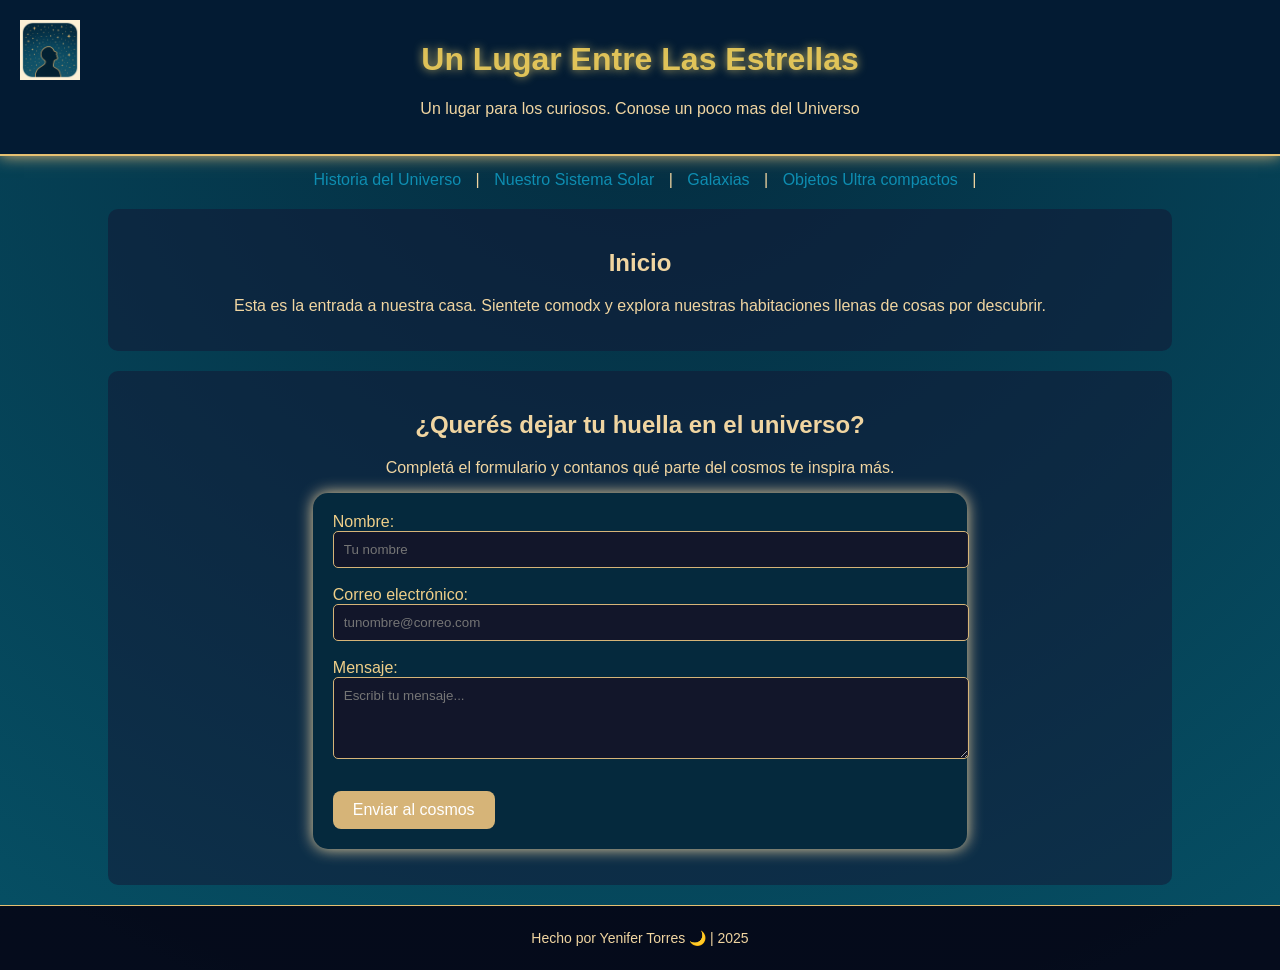
<file: index.html>
<!DOCTYPE html>
<html lang="es"> 
<head>
    <meta charset="UTF-8">
    <meta name="viewport"
content="width=device-width, initial-scale=1.0">
    <title>Un Lugar Entre Las Estrellas</title>
    <link rel="stylesheet" href="styles.css">
     <link rel="icon" href="imagenes/logo1.png" type="image/png">
    </head>
<body>
    <header>
        <img src="imagenes/logo.png" alt= "Logo del sitio" class="logo">
        <div class="texto">
                <h1>Un Lugar Entre Las Estrellas</h1>
           <p>Un lugar para los curiosos. Conose un poco mas del Universo</p>
        </div>
    </header>
    <nav>
        <a href="HistoriadelUniverso.html">Historia del Universo</a> |
        <a href="sistemasolar.html">Nuestro Sistema Solar</a> |
        <a href="galaxias.html">Galaxias</a> |
        <a href="objetosultracompactos.html">Objetos Ultra compactos</a> |
    </nav> 
    <section>
        <h2>Inicio</h2>
        <p>Esta es la entrada a nuestra casa. Sientete comodx y explora nuestras habitaciones llenas de cosas por descubrir.</p>
    </section>
   <section id="contacto">
    <h2>¿Querés dejar tu huella en el universo?</h2>
    <p>Completá el formulario y contanos qué parte del cosmos te inspira más.</p>

    <form id="formulario-espacial">
        <label for="nombre">Nombre:</label><br>
        <input type="text" id="nombre" name="nombre" placeholder="Tu nombre" required><br><br>

        <label for="email">Correo electrónico:</label><br>
        <input type="email" id="email" name="email" placeholder="tunombre@correo.com" required><br><br>

        <label for="mensaje">Mensaje:</label><br>
        <textarea id="mensaje" name="mensaje" rows="4" placeholder="Escribí tu mensaje..." required></textarea><br><br>

        <button type="submit">Enviar al cosmos</button>
    </form>

    <p id="respuesta"></p>
</section>
    <footer>
        <p>Hecho por Yenifer Torres 🌙 | 2025</p> 
    </footer>
    <script src= "script.js"></script>
</body> 
</html>
</file>
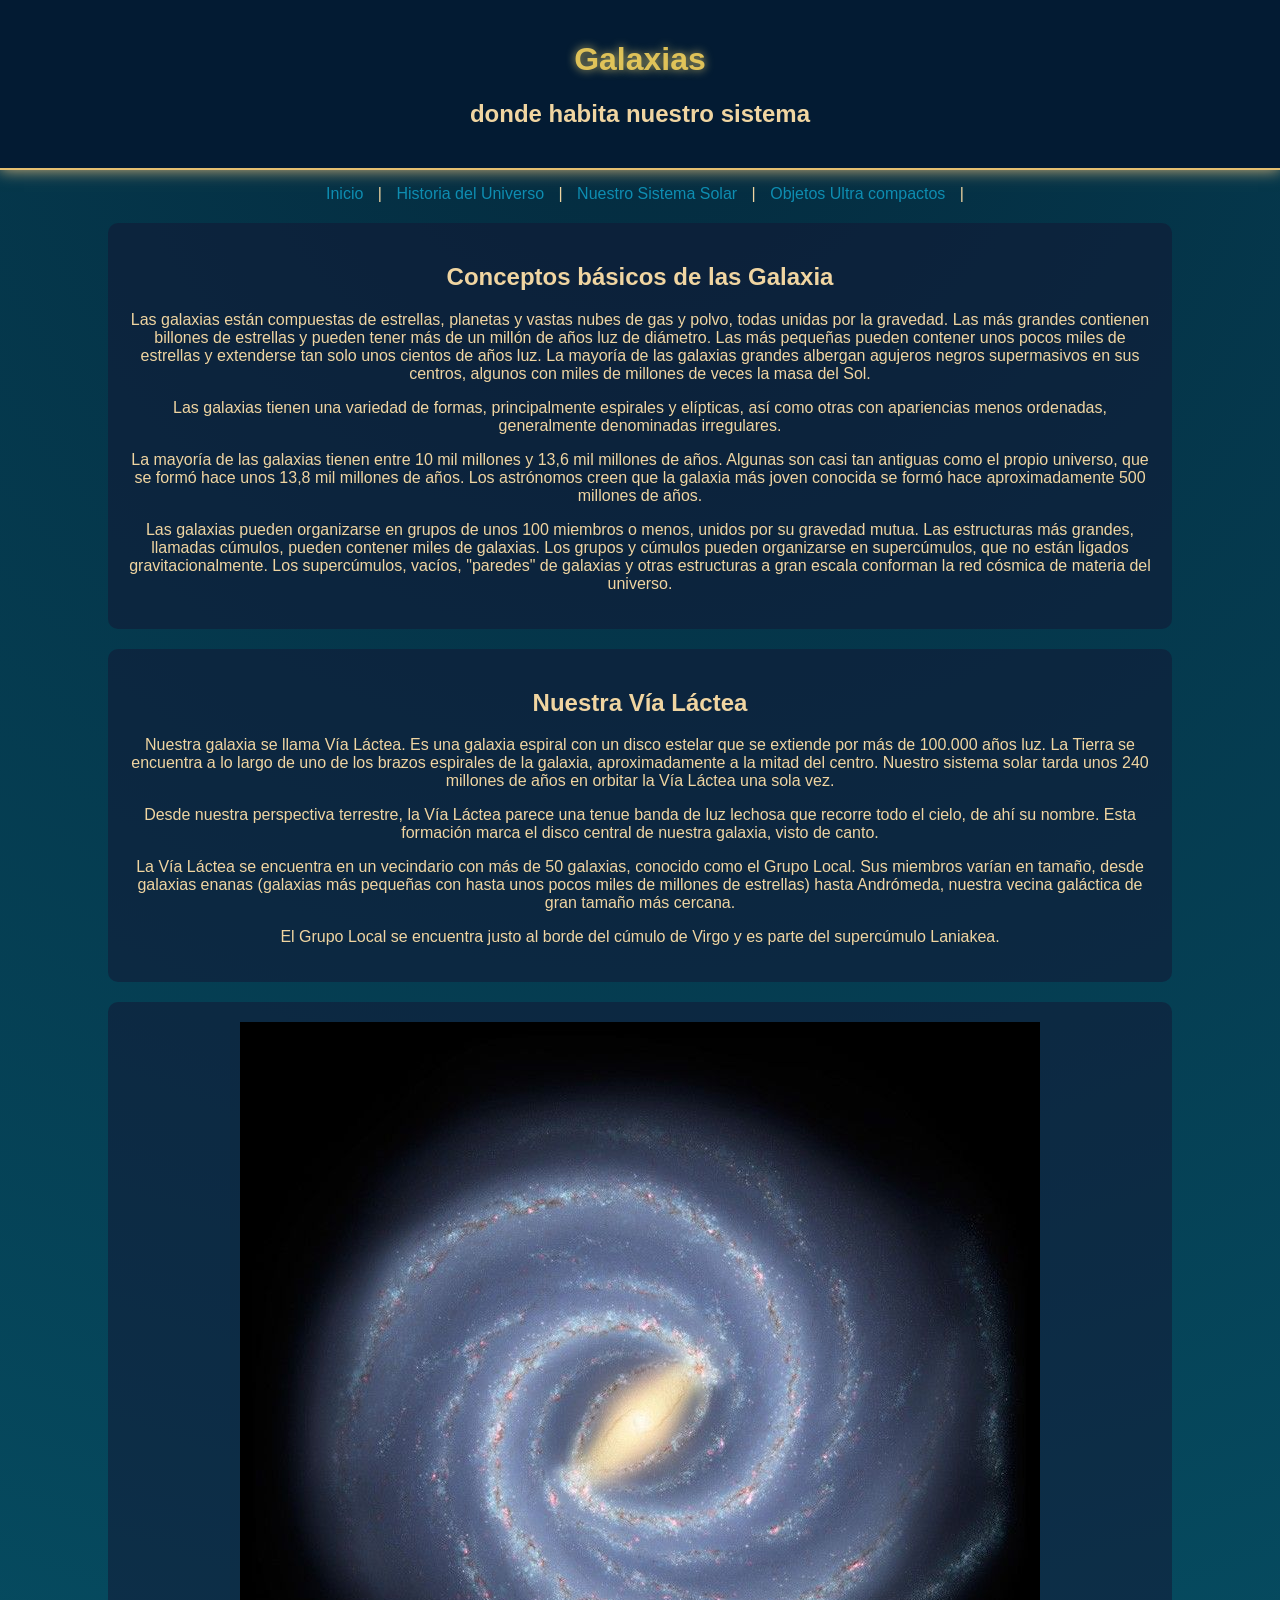
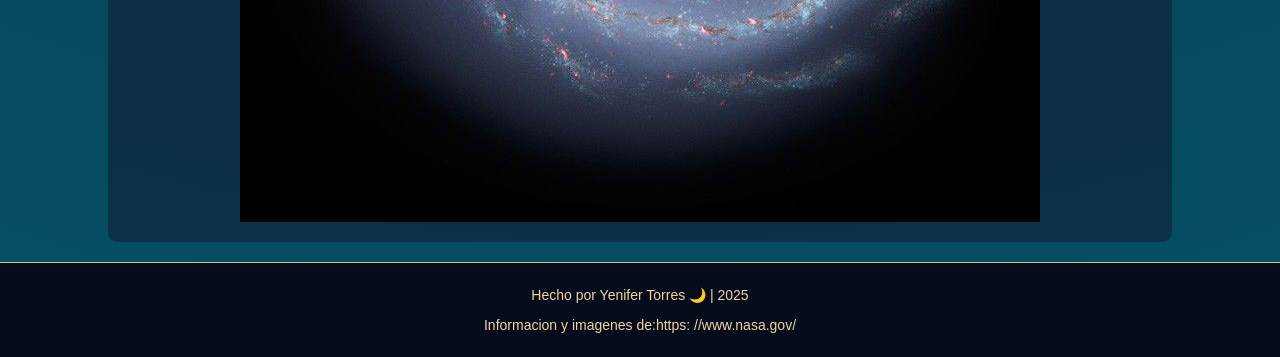
<file: galaxias.html>
<!DOCTYPE html>
<html lang="es"> 
<head>
    <meta charset="UTF-8">
    <meta name="viewport" content="width=device-width, initial-scale=1.0">
    <title>Galaxias</title>
    <link rel="stylesheet" href="styles.css">
    </head>
    <body>
        <header>
            <h1>Galaxias</h1>
            <h2>donde habita nuestro sistema</h2>
        </header>
        
        <nav>
            <a href="index.html">Inicio</a> |
            <a href="HistoriadelUniverso.html">Historia del Universo</a> |
            <a href="sistemasolar.html">Nuestro Sistema Solar</a> |
            <a href="objetosultracompactos.html">Objetos Ultra compactos</a> |
        </nav>
        <section>
            <h2>Conceptos básicos de las Galaxia</h2>
            <p>Las galaxias están compuestas de estrellas, planetas y vastas nubes de gas y polvo, todas unidas por la gravedad. Las más grandes contienen billones de estrellas y pueden tener más de un millón de años luz de diámetro. Las más pequeñas pueden contener unos pocos miles de estrellas y extenderse tan solo unos cientos de años luz. La mayoría de las galaxias grandes albergan agujeros negros supermasivos en sus centros, algunos con miles de millones de veces la masa del Sol.</p>
            <p>Las galaxias tienen una variedad de formas, principalmente espirales y elípticas, así como otras con apariencias menos ordenadas, generalmente denominadas irregulares.</p>
            <p>La mayoría de las galaxias tienen entre 10 mil millones y 13,6 mil millones de años. Algunas son casi tan antiguas como el propio universo, que se formó hace unos 13,8 mil millones de años. Los astrónomos creen que la galaxia más joven conocida se formó hace aproximadamente 500 millones de años.</p>
            <p>Las galaxias pueden organizarse en grupos de unos 100 miembros o menos, unidos por su gravedad mutua. Las estructuras más grandes, llamadas cúmulos, pueden contener miles de galaxias. Los grupos y cúmulos pueden organizarse en supercúmulos, que no están ligados gravitacionalmente. Los supercúmulos, vacíos, "paredes" de galaxias y otras estructuras a gran escala conforman la red cósmica de materia del universo.</p>
        </section>
        <section>
            <h2>Nuestra Vía Láctea</h2>
            <p>Nuestra galaxia se llama Vía Láctea. Es una galaxia espiral con un disco estelar que se extiende por más de 100.000 años luz. La Tierra se encuentra a lo largo de uno de los brazos espirales de la galaxia, aproximadamente a la mitad del centro. Nuestro sistema solar tarda unos 240 millones de años en orbitar la Vía Láctea una sola vez.</p>
            <p>Desde nuestra perspectiva terrestre, la Vía Láctea parece una tenue banda de luz lechosa que recorre todo el cielo, de ahí su nombre. Esta formación marca el disco central de nuestra galaxia, visto de canto.</p>
            <p>La Vía Láctea se encuentra en un vecindario con más de 50 galaxias, conocido como el Grupo Local. Sus miembros varían en tamaño, desde galaxias enanas (galaxias más pequeñas con hasta unos pocos miles de millones de estrellas) hasta Andrómeda, nuestra vecina galáctica de gran tamaño más cercana.</p>
            <p>El Grupo Local se encuentra justo al borde del cúmulo de Virgo y es parte del supercúmulo Laniakea.</p>
        </section>
        <section><img src="imagenes/galaxia.jpeg" alt=historia widith=120></section>
        <footer>
            <p>Hecho por Yenifer Torres 🌙 | 2025</p>
            <p>Informacion y imagenes de:https: //www.nasa.gov/ </p>
        </footer>
    </body>
</html>
</file>
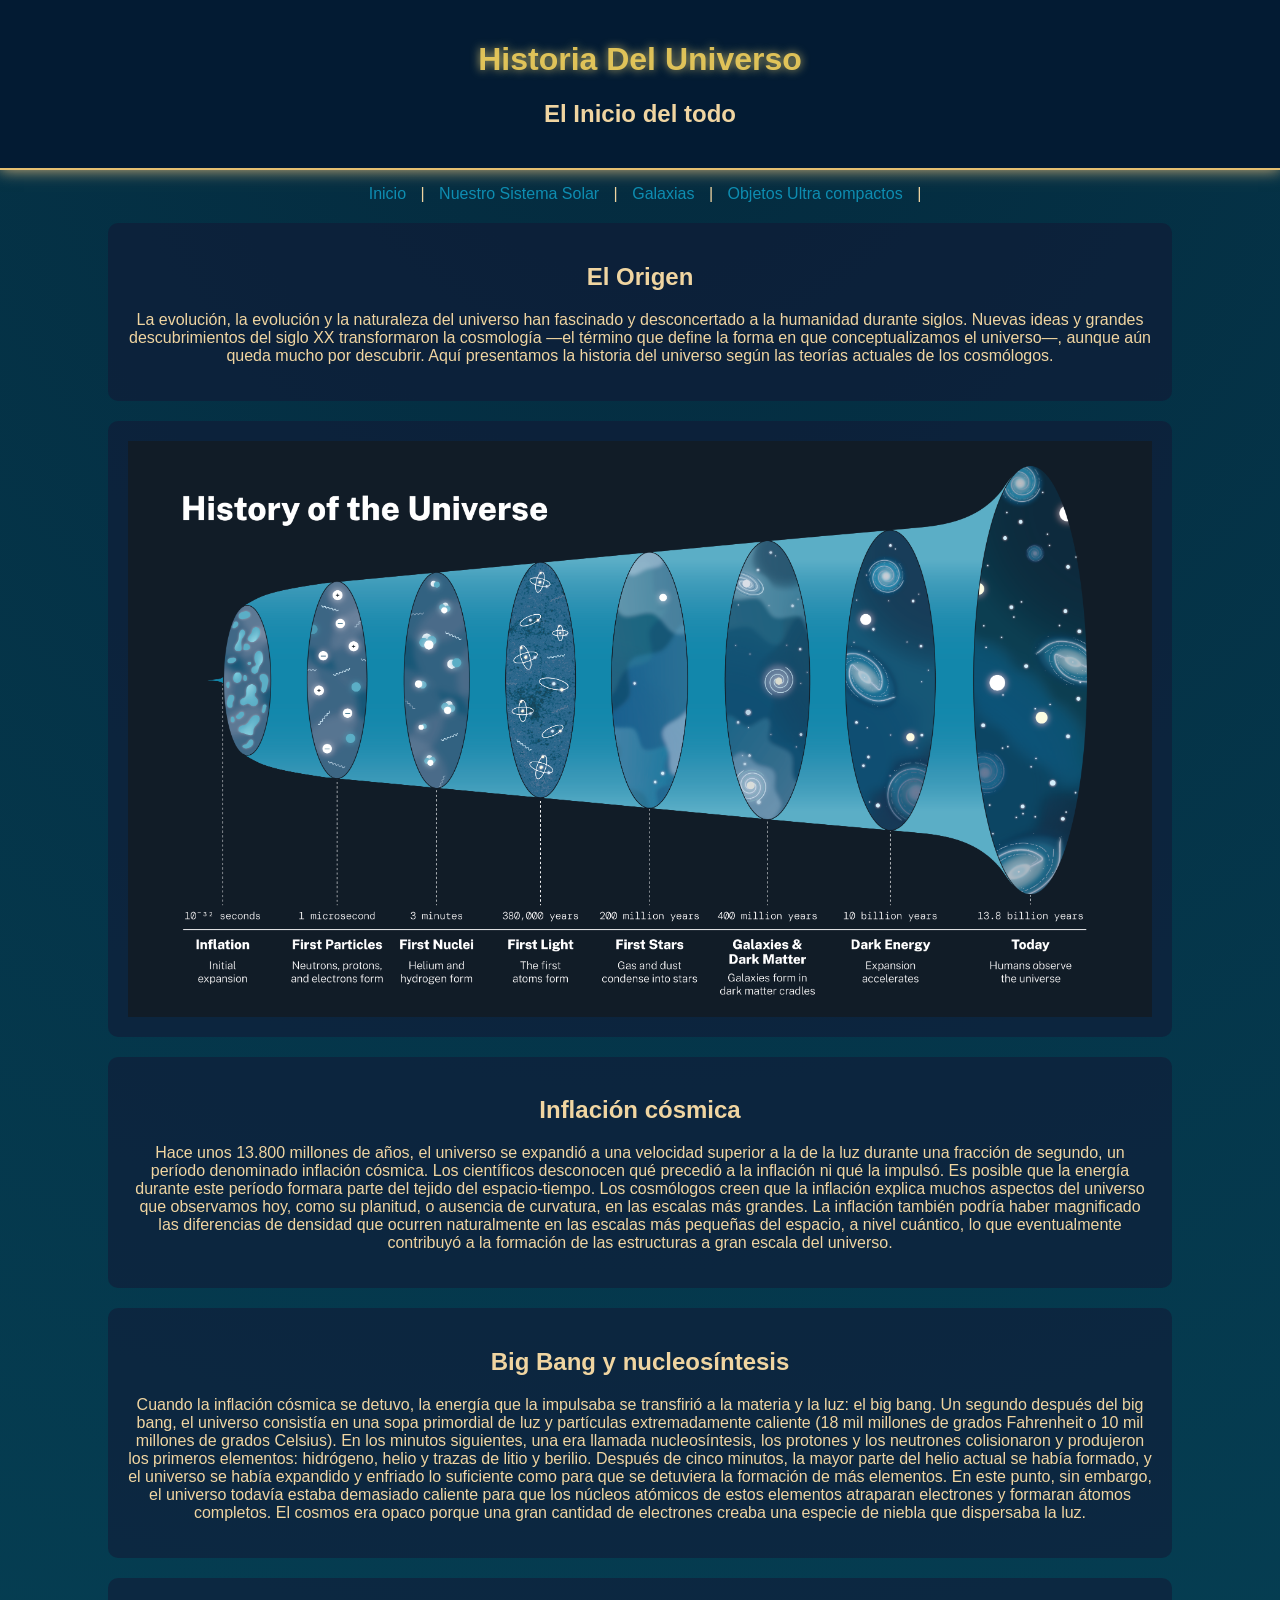
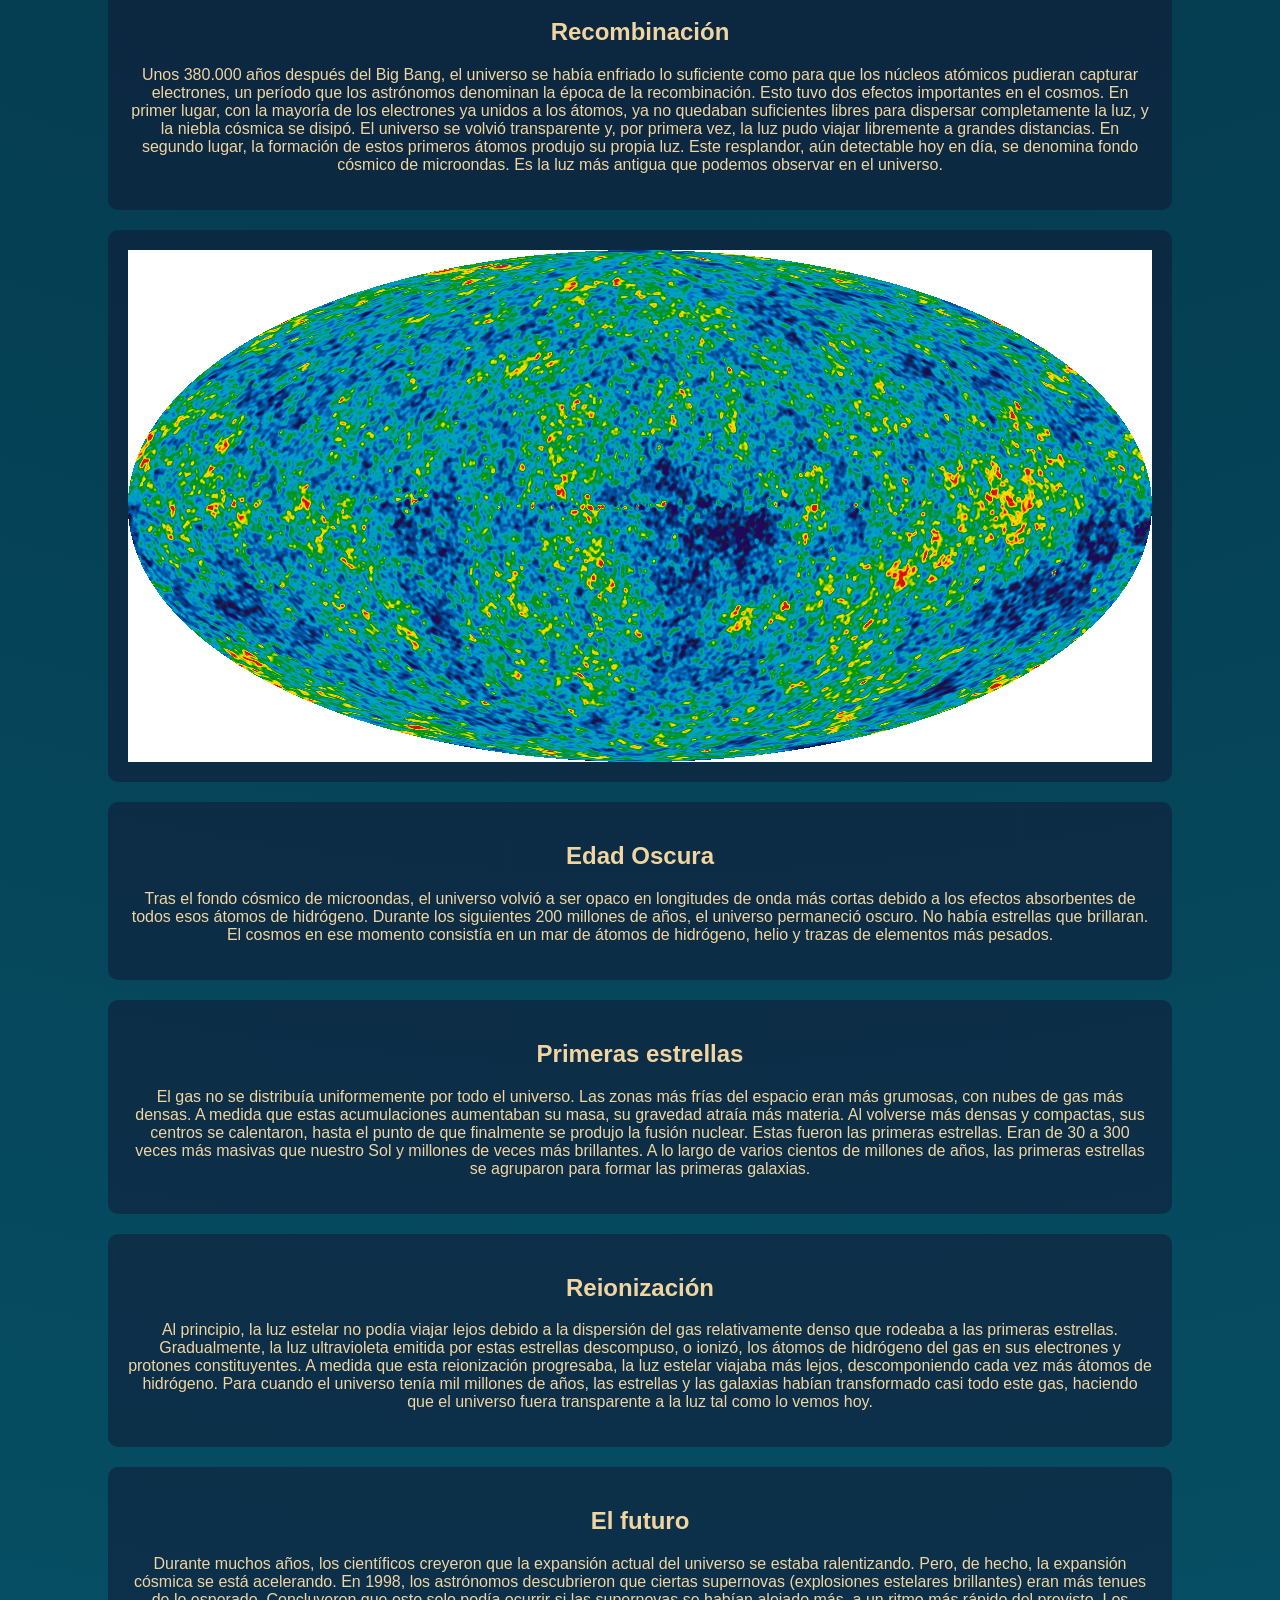
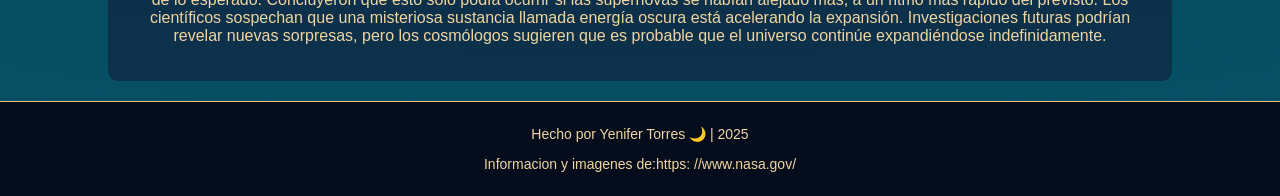
<file: HistoriadelUniverso.html>
<!DOCTYPE html>
<html lang="es"> 
<head>
    <meta charset="UTF-8">
    <meta name="viewport" content="width=device-width, initial-scale=1.0">
    <title>Historia Del Universo - Un Lugar Entre Las Estrellas</title>
    <link rel="stylesheet" href="styles.css">
    </head>
    <body>
        <header>
            <h1>Historia Del Universo</h1>
            <h2>El Inicio del todo</h2>
        </header>
        <nav>
            <a href="index.html">Inicio</a> |
            <a href="sistemasolar.html">Nuestro Sistema Solar</a> |
            <a href="galaxias.html">Galaxias</a> |
            <a href="objetosultracompactos.html">Objetos Ultra compactos</a> |
        </nav>
        <section>
            <h2>El Origen</h2>
            <p>La evolución, la evolución y la naturaleza del universo han fascinado y desconcertado a la humanidad durante siglos. Nuevas ideas y grandes descubrimientos del siglo XX transformaron la cosmología —el término que define la forma en que conceptualizamos el universo—, aunque aún queda mucho por descubrir. Aquí presentamos la historia del universo según las teorías actuales de los cosmólogos.</p>
        </section>
        <section><img src="imagenes/Historia%20del%20Universo.png" alt=historia widith=3000 heigth=3000></section>
        <section> <h2>Inflación cósmica</h2>
        <p>Hace unos 13.800 millones de años, el universo se expandió a una velocidad superior a la de la luz durante una fracción de segundo, un período denominado inflación cósmica. Los científicos desconocen qué precedió a la inflación ni qué la impulsó. Es posible que la energía durante este período formara parte del tejido del espacio-tiempo. Los cosmólogos creen que la inflación explica muchos aspectos del universo que observamos hoy, como su planitud, o ausencia de curvatura, en las escalas más grandes. La inflación también podría haber magnificado las diferencias de densidad que ocurren naturalmente en las escalas más pequeñas del espacio, a nivel cuántico, lo que eventualmente contribuyó a la formación de las estructuras a gran escala del universo.</p>
        </section>
        
        <section> 
            <h2>Big Bang y nucleosíntesis</h2>
            <p>Cuando la inflación cósmica se detuvo, la energía que la impulsaba se transfirió a la materia y la luz: el big bang. Un segundo después del big bang, el universo consistía en una sopa primordial de luz y partículas extremadamente caliente (18 mil millones de grados Fahrenheit o 10 mil millones de grados Celsius). En los minutos siguientes, una era llamada nucleosíntesis, los protones y los neutrones colisionaron y produjeron los primeros elementos: hidrógeno, helio y trazas de litio y berilio. Después de cinco minutos, la mayor parte del helio actual se había formado, y el universo se había expandido y enfriado lo suficiente como para que se detuviera la formación de más elementos. En este punto, sin embargo, el universo todavía estaba demasiado caliente para que los núcleos atómicos de estos elementos atraparan electrones y formaran átomos completos. El cosmos era opaco porque una gran cantidad de electrones creaba una especie de niebla que dispersaba la luz.</p>
        </section> 
        
        <section> 
            <h2>Recombinación</h2>
            <p>Unos 380.000 años después del Big Bang, el universo se había enfriado lo suficiente como para que los núcleos atómicos pudieran capturar electrones, un período que los astrónomos denominan la época de la recombinación. Esto tuvo dos efectos importantes en el cosmos. En primer lugar, con la mayoría de los electrones ya unidos a los átomos, ya no quedaban suficientes libres para dispersar completamente la luz, y la niebla cósmica se disipó. El universo se volvió transparente y, por primera vez, la luz pudo viajar libremente a grandes distancias. En segundo lugar, la formación de estos primeros átomos produjo su propia luz. Este resplandor, aún detectable hoy en día, se denomina fondo cósmico de microondas. Es la luz más antigua que podemos observar en el universo.</p>
        </section>
        <section><img src="imagenes/fondo%20de%20microndas.png" alt=historia widith=120></section>
        <section>
            <h2>Edad Oscura</h2>
            <p>Tras el fondo cósmico de microondas, el universo volvió a ser opaco en longitudes de onda más cortas debido a los efectos absorbentes de todos esos átomos de hidrógeno. Durante los siguientes 200 millones de años, el universo permaneció oscuro. No había estrellas que brillaran. El cosmos en ese momento consistía en un mar de átomos de hidrógeno, helio y trazas de elementos más pesados.
</p>
        </section>
        
        <section>
            <h2>Primeras estrellas</h2>
            <p>El gas no se distribuía uniformemente por todo el universo. Las zonas más frías del espacio eran más grumosas, con nubes de gas más densas. A medida que estas acumulaciones aumentaban su masa, su gravedad atraía más materia. Al volverse más densas y compactas, sus centros se calentaron, hasta el punto de que finalmente se produjo la fusión nuclear. Estas fueron las primeras estrellas. Eran de 30 a 300 veces más masivas que nuestro Sol y millones de veces más brillantes. A lo largo de varios cientos de millones de años, las primeras estrellas se agruparon para formar las primeras galaxias.
</p>
        </section>
        
        <section> 
            <h2>Reionización</h2>
            <p>Al principio, la luz estelar no podía viajar lejos debido a la dispersión del gas relativamente denso que rodeaba a las primeras estrellas. Gradualmente, la luz ultravioleta emitida por estas estrellas descompuso, o ionizó, los átomos de hidrógeno del gas en sus electrones y protones constituyentes. A medida que esta reionización progresaba, la luz estelar viajaba más lejos, descomponiendo cada vez más átomos de hidrógeno. Para cuando el universo tenía mil millones de años, las estrellas y las galaxias habían transformado casi todo este gas, haciendo que el universo fuera transparente a la luz tal como lo vemos hoy.</p>
        </section>
        
        <section> 
            <h2>El futuro</h2>
            <p>Durante muchos años, los científicos creyeron que la expansión actual del universo se estaba ralentizando. Pero, de hecho, la expansión cósmica se está acelerando. En 1998, los astrónomos descubrieron que ciertas supernovas (explosiones estelares brillantes) eran más tenues de lo esperado. Concluyeron que esto solo podía ocurrir si las supernovas se habían alejado más, a un ritmo más rápido del previsto.

Los científicos sospechan que una misteriosa sustancia llamada energía oscura está acelerando la expansión. Investigaciones futuras podrían revelar nuevas sorpresas, pero los cosmólogos sugieren que es probable que el universo continúe expandiéndose indefinidamente.</p>
        </section>
        <footer>
            <p>Hecho por Yenifer Torres 🌙 | 2025</p>
            <p>Informacion y imagenes de:https: //www.nasa.gov/ </p>
        </footer>
    </body>
</html>
</file>
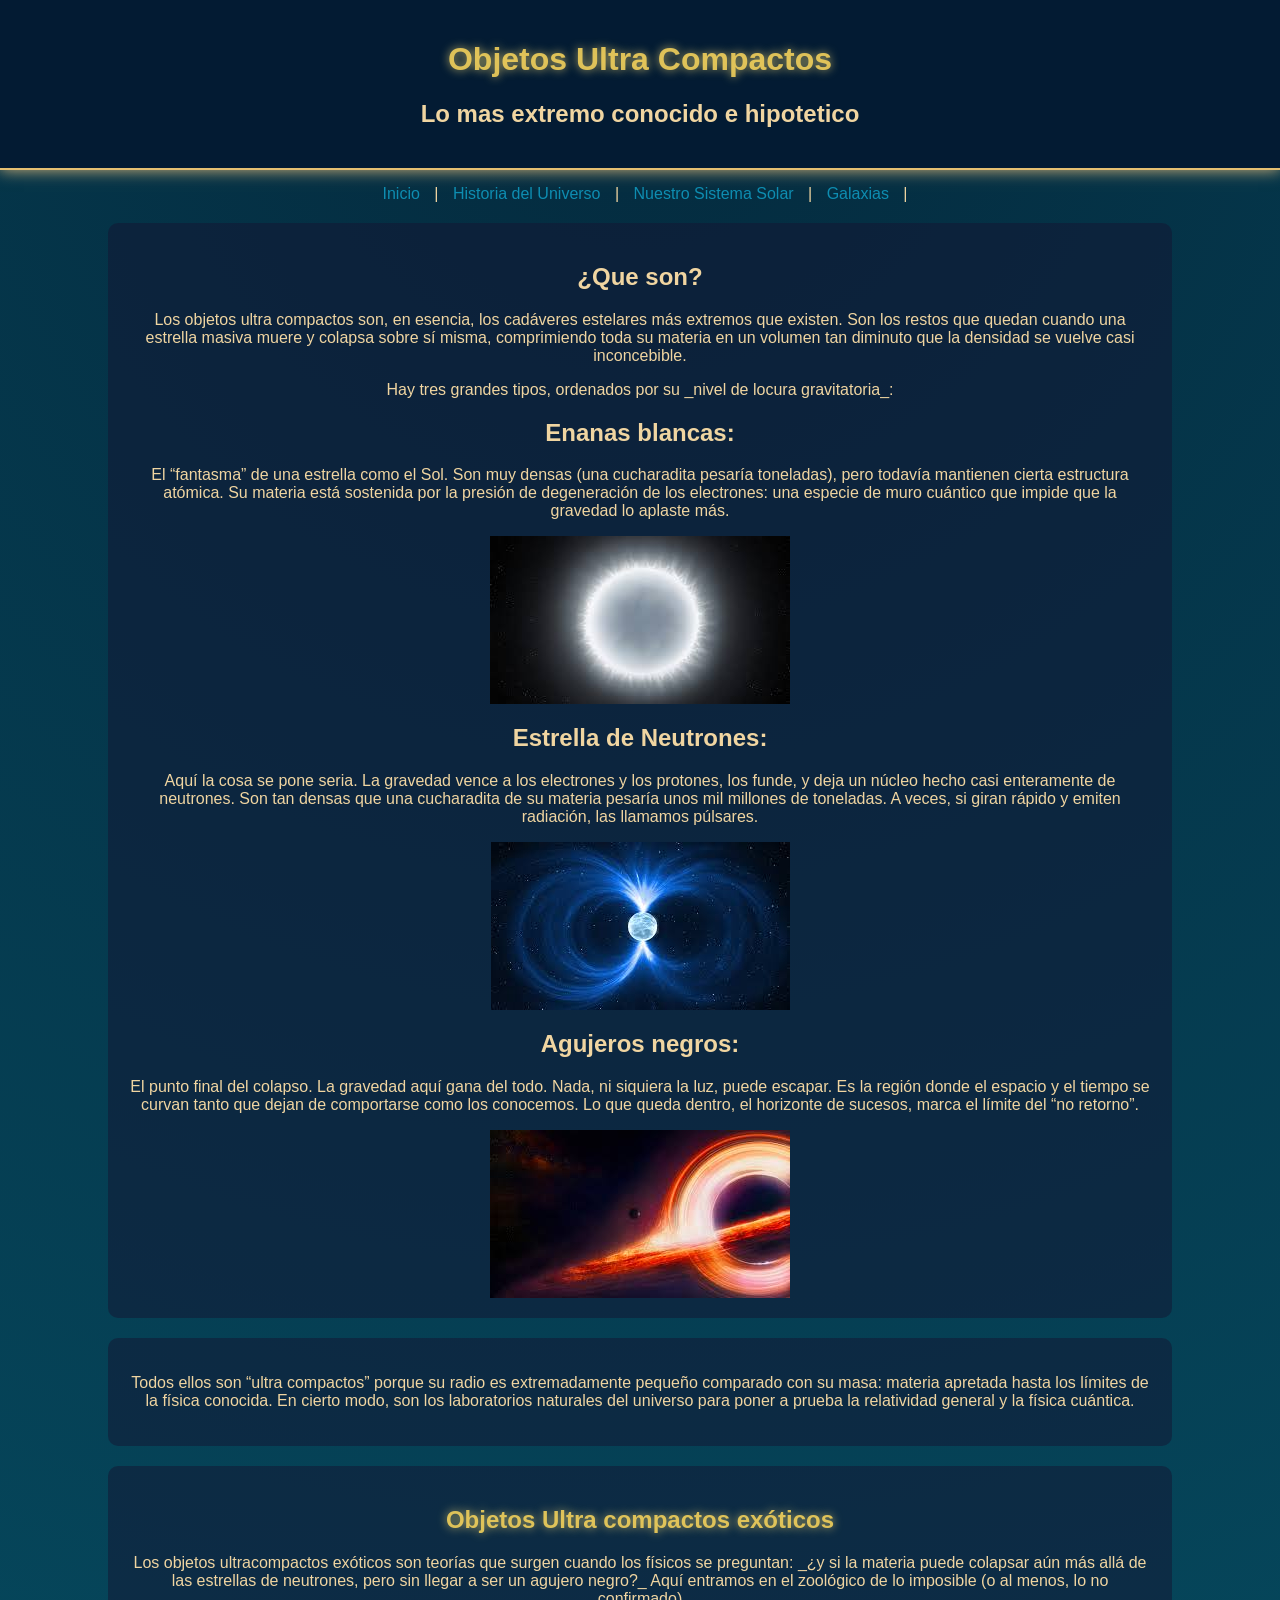
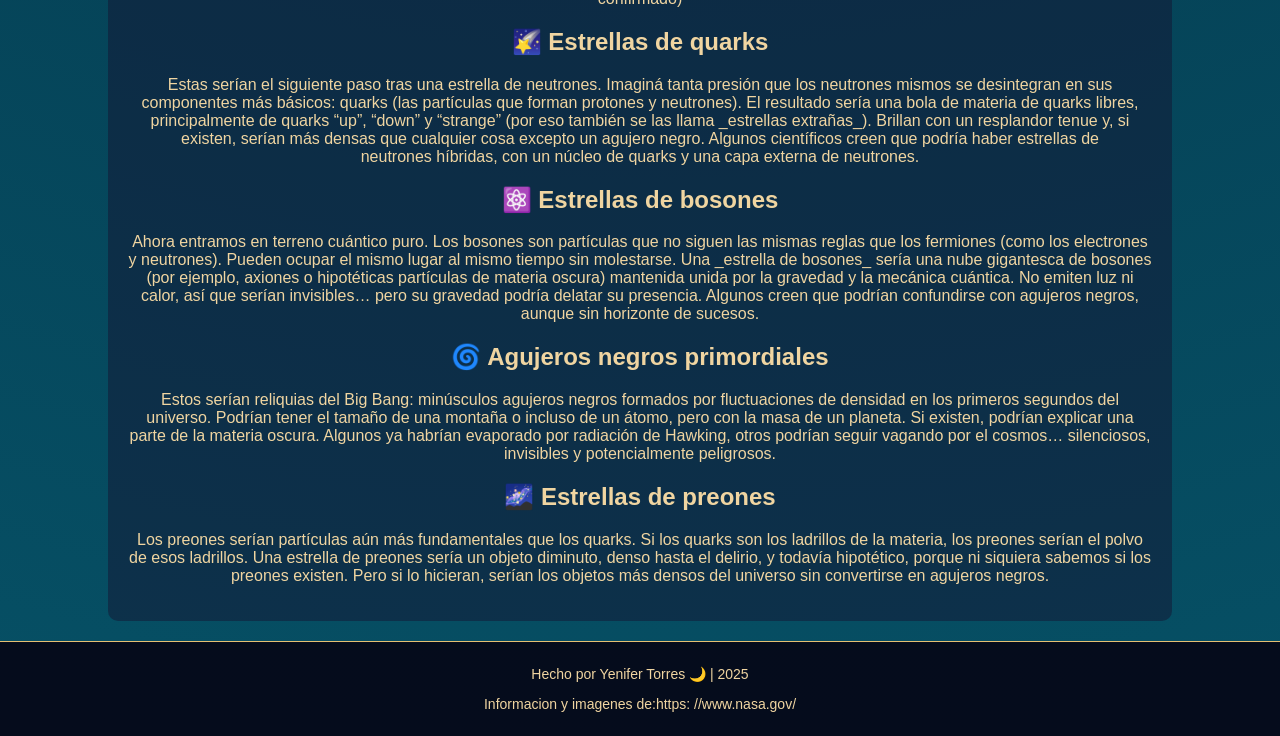
<file: objetosultracompactos.html>
<!DOCTYPE html>
<html lang="es"> 
<head>
    <meta charset="UTF-8">
    <meta name="viewport" content="width=device-width, initial-scale=1.0">
    <title>Objetos Ultra Compactos</title>
    <link rel="stylesheet" href="styles.css">
    </head>
    <body>
        <header>
            <h1>Objetos Ultra Compactos</h1>
            <h2>Lo mas extremo conocido e hipotetico</h2>
        </header>
        <nav>
            <a href="index.html">Inicio</a> |
            <a href="HistoriadelUniverso.html">Historia del Universo</a> |
            <a href="sistemasolar.html">Nuestro Sistema Solar</a> |
            <a href="galaxias.html">Galaxias</a> |
        </nav>
        
        <section>
            <h2>¿Que son?</h2>
            <p>Los objetos ultra compactos son, en esencia, los cadáveres estelares más extremos que existen. Son los restos que quedan cuando una estrella masiva muere y colapsa sobre sí misma, comprimiendo toda su materia en un volumen tan diminuto que la densidad se vuelve casi inconcebible.</p>
            <p>Hay tres grandes tipos, ordenados por su _nivel de locura gravitatoria_:</p>
            <h2>Enanas blancas:</h2>            
            <p>El “fantasma” de una estrella como el Sol. Son muy densas (una cucharadita pesaría toneladas), pero todavía mantienen cierta estructura atómica. Su materia está sostenida por la presión de degeneración de los electrones: una especie de muro cuántico que impide que la gravedad lo aplaste más.</p>
            <img src="imagenes/enana%20blanca.jpg" alt=historia widith=163>
            <h2>Estrella de Neutrones:</h2>
            <p>Aquí la cosa se pone seria. La gravedad vence a los electrones y los protones, los funde, y deja un núcleo hecho casi enteramente de neutrones. Son tan densas que una cucharadita de su materia pesaría unos mil millones de toneladas. A veces, si giran rápido y emiten radiación, las llamamos púlsares.</p>
            <img src="imagenes/estrella%20de%20neutrones%202.jpg" alt=historia widith=200> 
            <h2>Agujeros negros:</h2> 
            <p>El punto final del colapso. La gravedad aquí gana del todo. Nada, ni siquiera la luz, puede escapar. Es la región donde el espacio y el tiempo se curvan tanto que dejan de comportarse como los conocemos. Lo que queda dentro, el horizonte de sucesos, marca el límite del “no retorno”.</p>
            <img src="imagenes/agujeros%20negros.jpeg" alt=historia widith=200>
        </section>
        
        <section>
            <p>Todos ellos son “ultra compactos” porque su radio es extremadamente pequeño comparado con su masa: materia apretada hasta los límites de la física conocida. En cierto modo, son los laboratorios naturales del universo para poner a prueba la relatividad general y la física cuántica.</p>
        </section>
        
        <section>
            <h1>Objetos Ultra compactos exóticos</h1>
            <p>Los objetos ultracompactos exóticos son teorías que surgen cuando los físicos se preguntan: _¿y si la materia puede colapsar aún más allá de las estrellas de neutrones, pero sin llegar a ser un agujero negro?_  
Aquí entramos en el zoológico de lo imposible (o al menos, lo no confirmado)</p>
            <h2>🌠 Estrellas de quarks</h2>
            <p>Estas serían el siguiente paso tras una estrella de neutrones.  
Imaginá tanta presión que los neutrones mismos se desintegran en sus componentes más básicos: quarks (las partículas que forman protones y neutrones).  
El resultado sería una bola de materia de quarks libres, principalmente de quarks “up”, “down” y “strange” (por eso también se las llama _estrellas extrañas_).  
Brillan con un resplandor tenue y, si existen, serían más densas que cualquier cosa excepto un agujero negro.  
Algunos científicos creen que podría haber estrellas de neutrones híbridas, con un núcleo de quarks y una capa externa de neutrones.</p>
            <h2>⚛️ Estrellas de bosones</h2>
            <p>Ahora entramos en terreno cuántico puro.  
Los bosones son partículas que no siguen las mismas reglas que los fermiones (como los electrones y neutrones). Pueden ocupar el mismo lugar al mismo tiempo sin molestarse.  
Una _estrella de bosones_ sería una nube gigantesca de bosones (por ejemplo, axiones o hipotéticas partículas de materia oscura) mantenida unida por la gravedad y la mecánica cuántica.  
No emiten luz ni calor, así que serían invisibles… pero su gravedad podría delatar su presencia.  
Algunos creen que podrían confundirse con agujeros negros, aunque sin horizonte de sucesos.</p>
            <h2>🌀 Agujeros negros primordiales</h2>
            <p>Estos serían reliquias del Big Bang: minúsculos agujeros negros formados por fluctuaciones de densidad en los primeros segundos del universo.  
Podrían tener el tamaño de una montaña o incluso de un átomo, pero con la masa de un planeta.  
Si existen, podrían explicar una parte de la materia oscura. Algunos ya habrían evaporado por radiación de Hawking, otros podrían seguir vagando por el cosmos… silenciosos, invisibles y potencialmente peligrosos.</p>
            <h2>🌌 Estrellas de preones</h2>
            <p>Los preones serían partículas aún más fundamentales que los quarks. Si los quarks son los ladrillos de la materia, los preones serían el polvo de esos ladrillos.  
Una estrella de preones sería un objeto diminuto, denso hasta el delirio, y todavía hipotético, porque ni siquiera sabemos si los preones existen. Pero si lo hicieran, serían los objetos más densos del universo sin convertirse en agujeros negros.</p>
        </section>
        
        <footer>
            <p>Hecho por Yenifer Torres 🌙 | 2025</p>
            <p>Informacion y imagenes de:https: //www.nasa.gov/ </p>
        </footer>      
        
    </body>
</html>
</file>
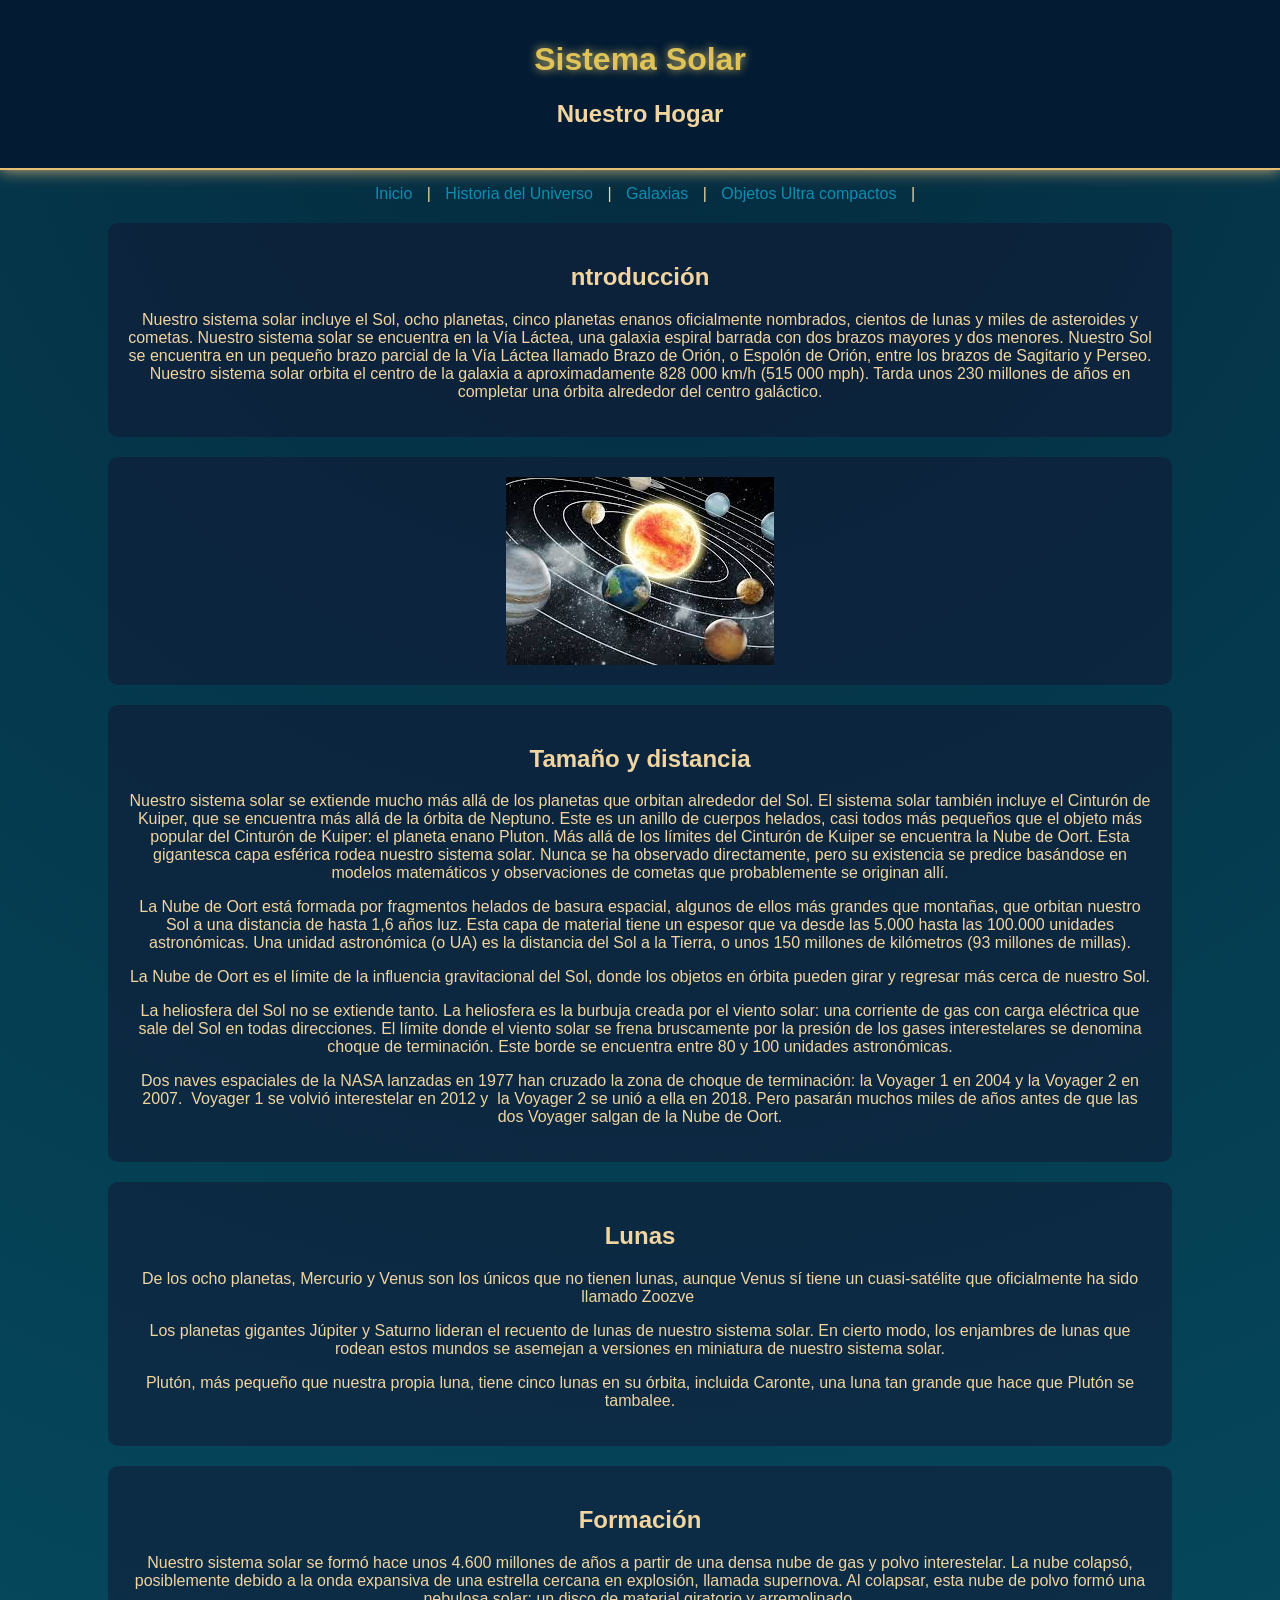
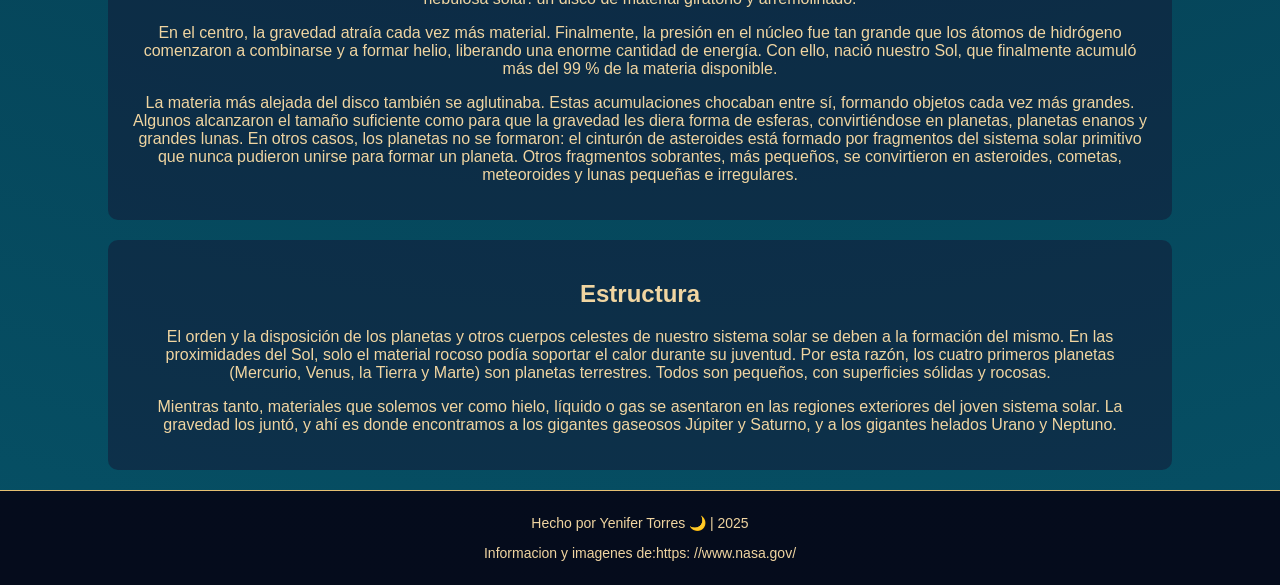
<file: sistemasolar.html>
<!DOCTYPE html>
<html lang="es"> 
<head>
    <meta charset="UTF-8">
    <meta name="viewport" content="width=device-width, initial-scale=1.0">
    <title>Historia Del Universo - Un Lugar Entre Las Estrellas</title>
    <link rel="stylesheet" href="styles.css">
    </head> 
    <body>
        <header>
            <h1>Sistema Solar</h1>
            <h2>Nuestro Hogar</h2>
        </header>
        <nav>
            <a href="index.html">Inicio</a> |
            <a href="HistoriadelUniverso.html">Historia del Universo</a> |
            <a href="galaxias.html">Galaxias</a> |
            <a href="objetosultracompactos.html">Objetos Ultra compactos</a> |
        </nav>
        <section>
            
            <h2>ntroducción</h2>
            <p>Nuestro sistema solar incluye el Sol, ocho planetas, cinco planetas enanos oficialmente nombrados, cientos de lunas y miles de asteroides y cometas. Nuestro sistema solar se encuentra en la Vía Láctea, una galaxia espiral barrada con dos brazos mayores y dos menores. Nuestro Sol se encuentra en un pequeño brazo parcial de la Vía Láctea llamado Brazo de Orión, o Espolón de Orión, entre los brazos de Sagitario y Perseo. Nuestro sistema solar orbita el centro de la galaxia a aproximadamente 828 000 km/h (515 000 mph). Tarda unos 230 millones de años en completar una órbita alrededor del centro galáctico.</p>
        </section>
        <section><img src="imagenes/sistema%20solar.jpg" alt=historia  widith=120></section>
        
        <section>
            
            <h2> Tamaño y distancia</h2>
            <p>Nuestro sistema solar se extiende mucho más allá de los planetas que orbitan alrededor del Sol. El sistema solar también incluye el Cinturón de Kuiper, que se encuentra más allá de la órbita de Neptuno. Este es un anillo de cuerpos helados, casi todos más pequeños que el objeto más popular del Cinturón de Kuiper: el planeta enano Pluton.
Más allá de los límites del Cinturón de Kuiper se encuentra la Nube de Oort. Esta gigantesca capa esférica rodea nuestro sistema solar. Nunca se ha observado directamente, pero su existencia se predice basándose en modelos matemáticos y observaciones de cometas que probablemente se originan allí.</p>
            <p>La Nube de Oort está formada por fragmentos helados de basura espacial, algunos de ellos más grandes que montañas, que orbitan nuestro Sol a una distancia de hasta 1,6 años luz. Esta capa de material tiene un espesor que va desde las 5.000 hasta las 100.000 unidades astronómicas. Una unidad astronómica (o UA) es la distancia del Sol a la Tierra, o unos 150 millones de kilómetros (93 millones de millas).</p> 
            <p>La Nube de Oort es el límite de la influencia gravitacional del Sol, donde los objetos en órbita pueden girar y regresar más cerca de nuestro Sol.</p>
            <p>La heliosfera del Sol no se extiende tanto. La heliosfera es la burbuja creada por el viento solar: una corriente de gas con carga eléctrica que sale del Sol en todas direcciones. El límite donde el viento solar se frena bruscamente por la presión de los gases interestelares se denomina choque de terminación. Este borde se encuentra entre 80 y 100 unidades astronómicas.</p>
            <p>Dos naves espaciales de la NASA lanzadas en 1977 han cruzado la zona de choque de terminación: la Voyager 1 en 2004 y la Voyager 2 en 2007.  Voyager 1 se volvió interestelar en 2012 y  la Voyager 2 se unió a ella en 2018. Pero pasarán muchos miles de años antes de que las dos Voyager salgan de la Nube de Oort.</p>
            
        </section>
        
        <section>
            <h2>Lunas</h2>
            <p>De los ocho planetas, Mercurio y Venus son los únicos que no tienen lunas, aunque Venus sí tiene un cuasi-satélite que oficialmente ha sido llamado Zoozve </p>
            <p>Los planetas gigantes Júpiter y Saturno lideran el recuento de lunas de nuestro sistema solar. En cierto modo, los enjambres de lunas que rodean estos mundos se asemejan a versiones en miniatura de nuestro sistema solar.</p>
            <p>Plutón, más pequeño que nuestra propia luna, tiene cinco lunas en su órbita, incluida Caronte, una luna tan grande que hace que Plutón se tambalee.</p>
            
        </section>
        <section>
            <h2>Formación</h2>
            <p>Nuestro sistema solar se formó hace unos 4.600 millones de años a partir de una densa nube de gas y polvo interestelar. La nube colapsó, posiblemente debido a la onda expansiva de una estrella cercana en explosión, llamada supernova. Al colapsar, esta nube de polvo formó una nebulosa solar: un disco de material giratorio y arremolinado.</p>
            <p>En el centro, la gravedad atraía cada vez más material. Finalmente, la presión en el núcleo fue tan grande que los átomos de hidrógeno comenzaron a combinarse y a formar helio, liberando una enorme cantidad de energía. Con ello, nació nuestro Sol, que finalmente acumuló más del 99 % de la materia disponible.</p>
            <p>La materia más alejada del disco también se aglutinaba. Estas acumulaciones chocaban entre sí, formando objetos cada vez más grandes. Algunos alcanzaron el tamaño suficiente como para que la gravedad les diera forma de esferas, convirtiéndose en planetas, planetas enanos y grandes lunas. En otros casos, los planetas no se formaron: el cinturón de asteroides está formado por fragmentos del sistema solar primitivo que nunca pudieron unirse para formar un planeta. Otros fragmentos sobrantes, más pequeños, se convirtieron en asteroides, cometas, meteoroides y lunas pequeñas e irregulares.</p>
        </section>
        
        <section>
            <h2>Estructura</h2>
            <p>El orden y la disposición de los planetas y otros cuerpos celestes de nuestro sistema solar se deben a la formación del mismo. En las proximidades del Sol, solo el material rocoso podía soportar el calor durante su juventud. Por esta razón, los cuatro primeros planetas (Mercurio, Venus, la Tierra y Marte) son planetas terrestres. Todos son pequeños, con superficies sólidas y rocosas.</p>
            <p>Mientras tanto, materiales que solemos ver como hielo, líquido o gas se asentaron en las regiones exteriores del joven sistema solar. La gravedad los juntó, y ahí es donde encontramos a los gigantes gaseosos Júpiter y Saturno, y a los gigantes helados Urano y Neptuno.</p>
        </section>
        <footer>
            <p>Hecho por Yenifer Torres 🌙 | 2025</p>
            <p>Informacion y imagenes de:https: //www.nasa.gov/ </p>
        </footer>
    </body>
</html>
</file>
<file: styles.css>
body {
    background:radial-gradient(Circle at top, #042a3e, #065065);
    color: #f0d5a1;
    font-family: 'segoe UI', sans-serif;
    margin: 0;
    padding: 0;
    text-align: center;
}
.logo{
    position:absolute;
    top: 20px;
    left: 20px;
    width: 60px;
    margin: 0;
    direction: inline-block;
}
.
header {
    display: flex; 
    align-items: center;
    justify-content: space-between;
    background-color: #001f3f;
    padding: 10px 20px;
    color:white
}

header {background-color: rgb(3, 27, 51);
    padding: 20px;
    border-bottom: 2px solid #e5c072;
    box-shadow: 0 0 15px #d6b478;
}

h1 {
    color: #f2d05be3;
    text-shadow: 0 0 10px rgba(239, 216, 118, 0.8)
}

nav {
    margin: 15px 0
}

nav a {
    color: #0e8db1; 
    text-decoration: none;
    margin: 0 10px;
    transition: color 0.3s, text-shadow 0.3s;
}
nav a:hover {
    color: #ffffff;
    text-shadow: 0 0 8px #80bfff; 
}
section{
    padding:  20px;
    background-color:  rgba(20, 20, 50, 0.5);
    border-radius: 10px;
    margin:  20px auto;
    width: 80%;
}
footer {
    background-color:  rgba(5, 5, 20, 0.9);
    padding:  10px;
    font-size:  14px;
    border-top:  1px solid #e5c072;
}
form {background-color: #05293d;
    padding: 20px;
    border-radius: 15px;
    width: 60%;
    margin: 0 auto;
    box-shadow: 0 0 15px #f0d5a1;
    text-align: left;}
label {
    font-weight: blod;
    color: #efce88;}
input, textarea {
    width: 100%;
    padding: 10px;
    border: 1px solid #d6b478;
    border-radius: 5px;
    background-color:  rgba(20, 20, 40, 0.9);
    color: #d6b478;
    font-family: 'segoe UI', sans-serif;
}
button {
    background-color: #d6b478;
    color: white;
    border: none;
    padding: 10px 20px;
    border-radius:  8px;
    cursor: pointer;
    font-size: 16px;
    margin-top: 10px;
    transition: 
        background-color 0,3s,
        box-shadow 0,3s;
    }
button:hover {
    background-color: #f2c774e3;
    box-shadow: 0 0 10px #f4c064;    
}
img{
    max-width:  100%;
    height: auto;
    display:  block;
    margin: 0 auto;
}
</file>
